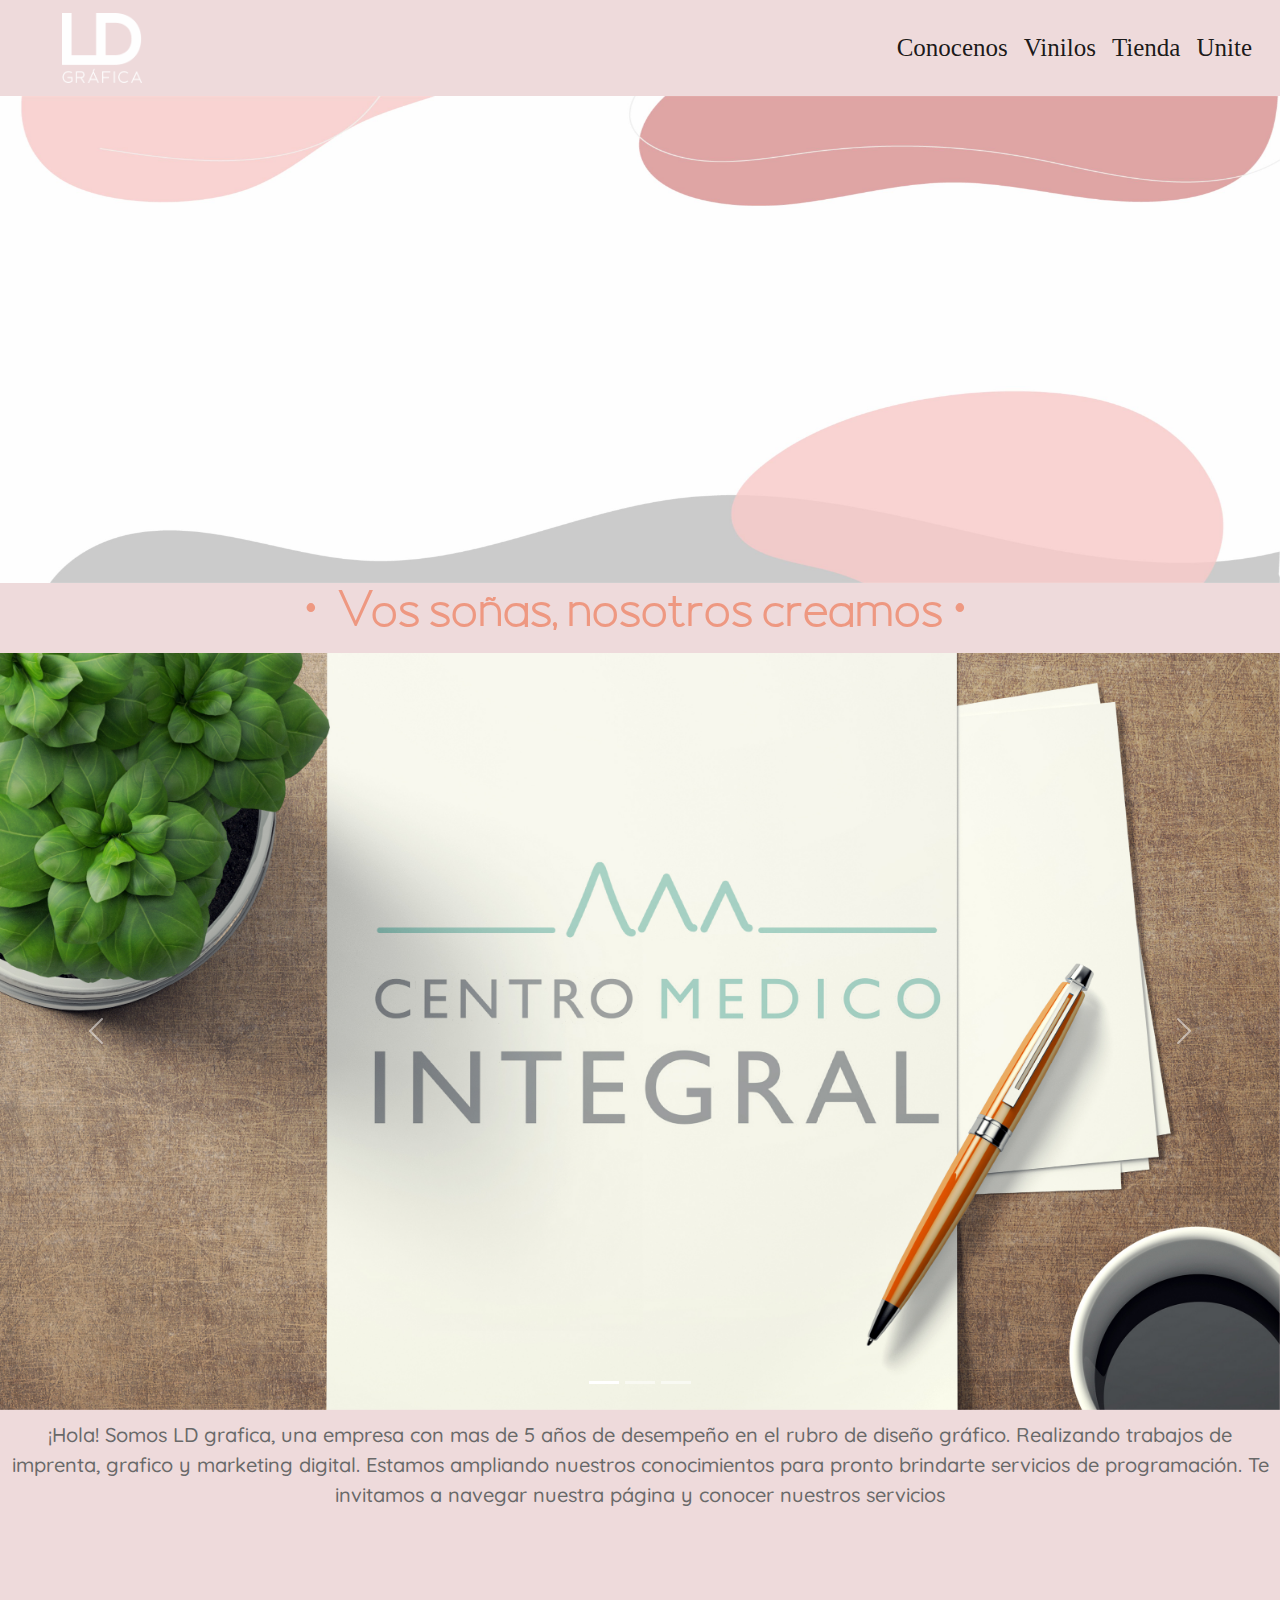
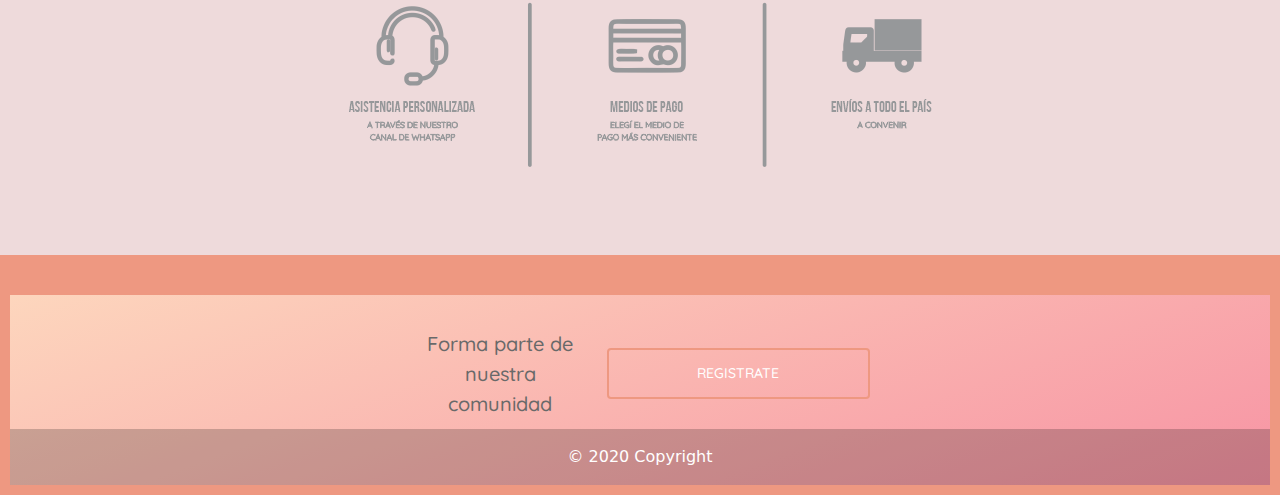
<file: index.html>
<html lang="en">
<head>
    <meta charset="UTF-8">
    <meta http-equiv="X-UA-Compatible" content="IE=edge">
    <meta name="keywords" content="Diseño gráfico, Desarrollo web, Imprenta, Vinilos, Merchandising ">
    <meta name="description" content="Impresion Offset, Digital, Diseño Gráfico, Papeleria comercial,
    packaging y desarrollo web">
    <link rel="stylesheet" href="./boostrap/css/bootstrap.min.css">
    <link rel="stylesheet" href="./css/main.css">
    <link rel="icon" href="./imagenes/favicon.png">
    <title>LD Grafica - Home</title>
</head>
<body>
  <header>
      <nav class="navbar navbar-expand-lg colorgb">
        <div class="container-fluid">
          <a class="navbar-brand" href="./index.html">
            <img src="./imagenes/logopng.png" alt="Logo" width="80" height="74" class="d-inline-block align-text-top">
          </a>
          <button class="navbar-toggler" type="button" data-bs-toggle="collapse" data-bs-target="#navbarText" aria-controls="navbarText" aria-expanded="false" aria-label="Toggle navigation">
            <span class="navbar-toggler-icon"></span>
          </button>
          <div class="collapse navbar-collapse" id="navbarText">
            <ul class="navbar-nav ms-auto me-2 mb-2 mb-lg-0">
              <li class="nav-item">
                <a class="nav-link active" aria-current="page" href="./pages/conocenos.html">Conocenos</a>
              </li>
              <li class="nav-item">
                <a class="nav-link active" aria-current="page" href="./pages/vinilos.html">Vinilos</a>
              </li>
              <li class="nav-item">
                <a class="nav-link active" aria-current="page" href="./pages/tienda.html">Tienda</a>
              </li>
              <li class="nav-item">
                <a class="nav-link active" aria-current="page" href="./pages/unite.html">Unite</a>
              </li>
            </ul>
          </div>
        </div>
      </nav>
  </header>
  
  <div>
      <div class="hero">
        <img src="./imagenes/hero.jpg" class="d-block w-100" alt="">
        <div>
          <h1 class="hero--text"> 
            
              • Vos soñas, nosotros creamos •
          </h1>
      </div>
  </div>
    <div>
        <div id="carouselExampleIndicators" class="carousel slide" data-bs-ride="true">
            <div class="carousel-indicators">
              <button type="button" data-bs-target="#carouselExampleIndicators" data-bs-slide-to="0" class="active" aria-current="true" aria-label="Slide 1"></button>
              <button type="button" data-bs-target="#carouselExampleIndicators" data-bs-slide-to="1" aria-label="Slide 2"></button>
              <button type="button" data-bs-target="#carouselExampleIndicators" data-bs-slide-to="2" aria-label="Slide 3"></button>
            </div>
            <div class="carousel-inner">
              <div class="carousel-item active">
                <img src="./imagenes/c.jpg" class="d-block w-100" alt="">
              </div>
              <div class="carousel-item">
                <img src="./imagenes/a.jpg" class="d-block w-100" alt="">
              </div>
              <div class="carousel-item">
                <img src="./imagenes/b.jpg" class="d-block w-100" alt="">
              </div>
            </div>
            <button class="carousel-control-prev" type="button" data-bs-target="#carouselExampleIndicators" data-bs-slide="prev">
              <span class="carousel-control-prev-icon" aria-hidden="true"></span>
              <span class="visually-hidden">Previous</span>
            </button>
            <button class="carousel-control-next" type="button" data-bs-target="#carouselExampleIndicators" data-bs-slide="next">
              <span class="carousel-control-next-icon" aria-hidden="true"></span>
              <span class="visually-hidden">Next</span>
            </button>
          </div>
    </div>
    
      


    <div>
         <p class="introduccion">
            ¡Hola! Somos LD grafica, una empresa con mas de 5 años
            de desempeño en el rubro de diseño gráfico.
            Realizando trabajos de imprenta, grafico y marketing digital. 
            Estamos ampliando nuestros conocimientos para pronto
            brindarte servicios de programación. 
            Te invitamos a navegar nuestra página y conocer nuestros servicios 
        </p>      
    </div>

    <div>
        <div class="atencion">
            <a href="./imagenes/WEB.png"></a>
        </div>
    </div>

    <section class="footer">
      
      <footer class="text-center text-white" style="background-image: linear-gradient(-20deg, #f794a4 0%, #fdd6bd 100%)">
        
        <div class="container p-4 pb-0">
          
          <section class="">
            <p class="d-flex justify-content-center align-items-center">
              <span class="me-3">Forma parte de nuestra comunidad</span>
              <button type="button" class="btn btn-outline-light btn-rounded">
                registrate
              </button>
            </p>
          </section>
          
        </div>
        
        <div class="text-center p-3" style="background-color: rgba(0, 0, 0, 0.2);">
          © 2020 Copyright
        </div>
      </footer>
    
    </section>
    <script src="./boostrap/js/bootstrap.min.js"></script>
</body>
</html>
</file>
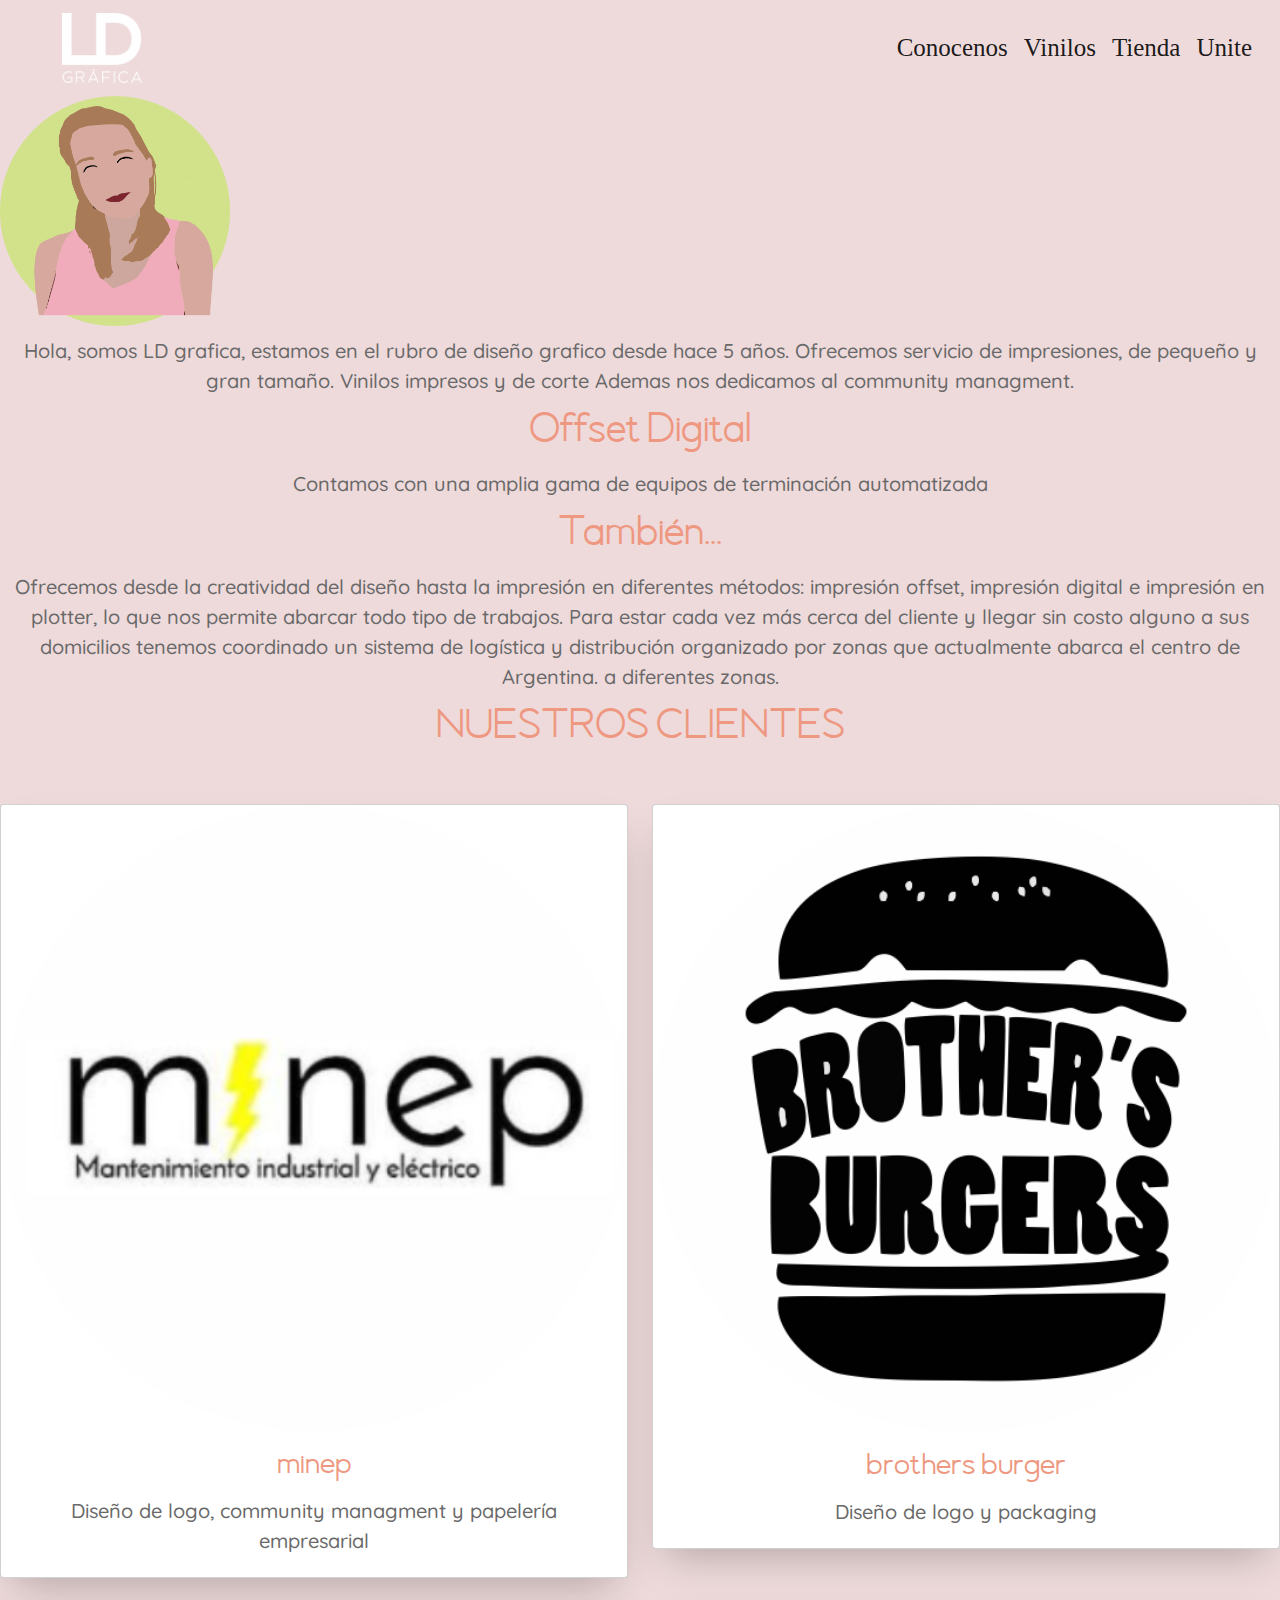
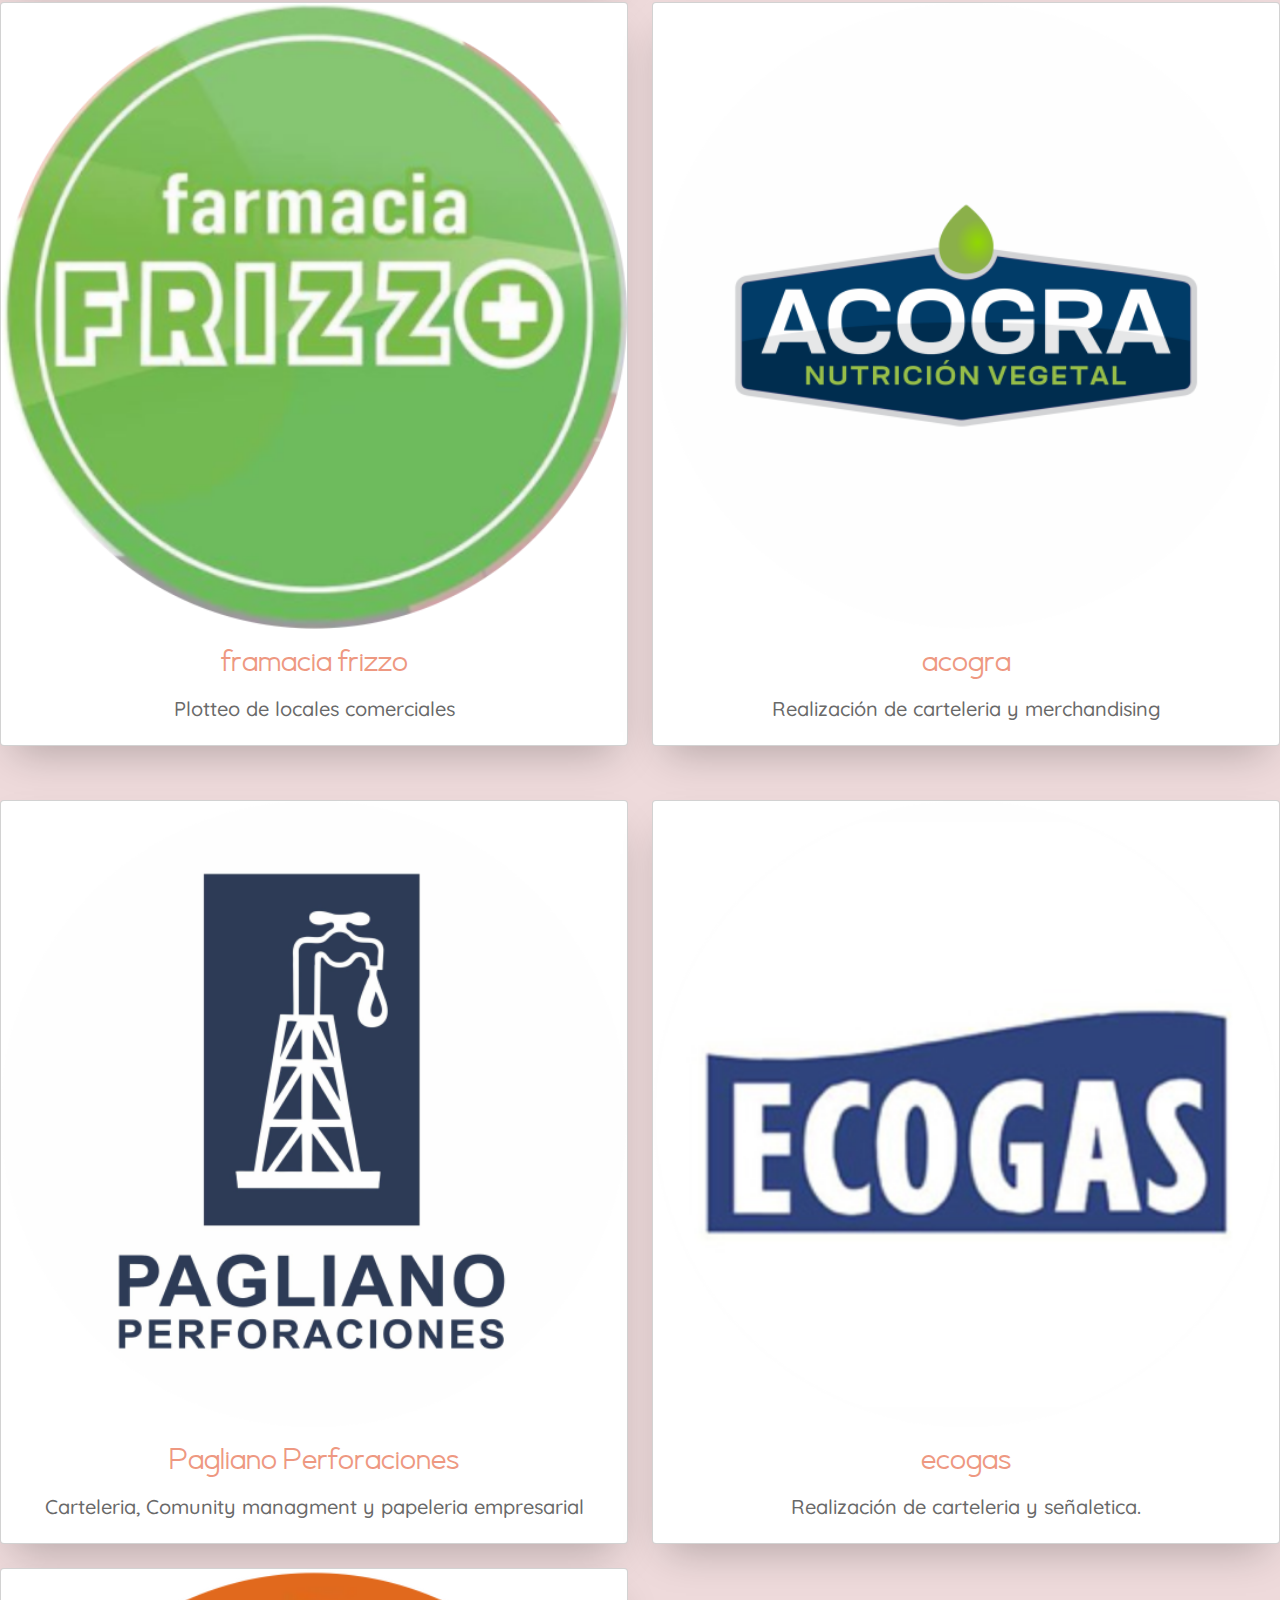
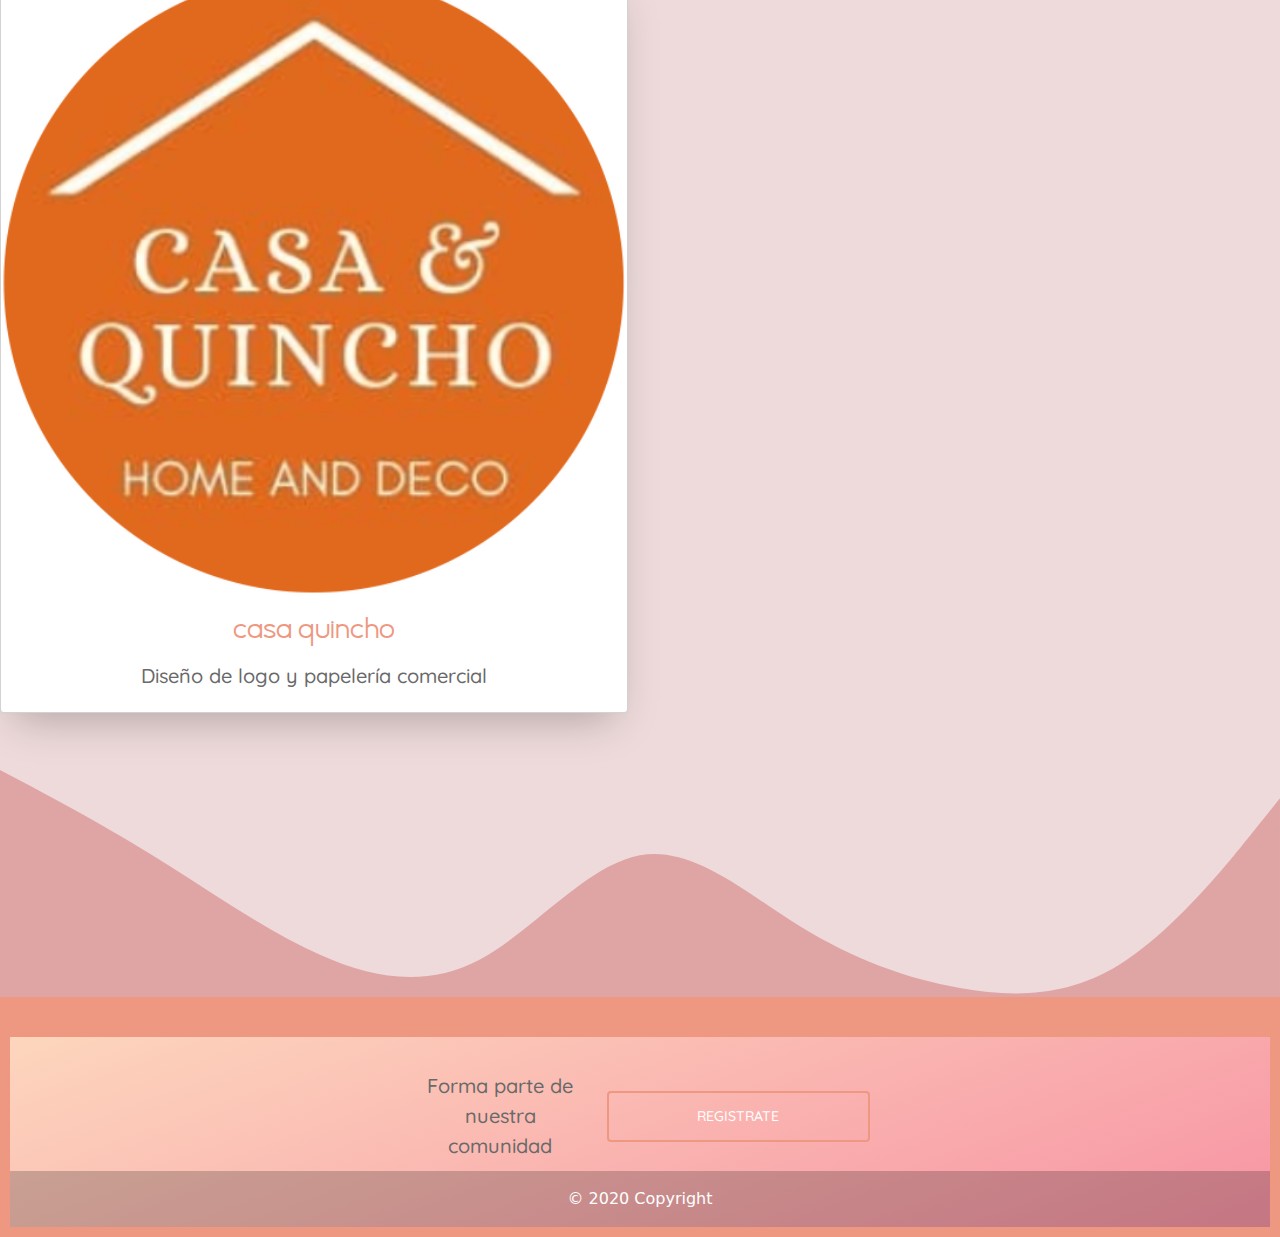
<file: pages/conocenos.html>
<html lang="en">
<head>
    <meta charset="UTF-8">
    <meta http-equiv="X-UA-Compatible" content="IE=edge">
    <meta name="viewport" content="width=device-width, initial-scale=1.0">
    <meta name="keywords" content="Diseño gráfico, Servicios, Clientes, Impresión Offset y digital">
    <meta name="description" content="Conoce los servicios que realizamos y las empresas que confiaron 
    en nuestro trabajo">
    <link rel="stylesheet" href="../boostrap/css/bootstrap.min.css">
    <link rel="stylesheet" href="../css/main.css">
    <link rel="icon" href="../imagenes/favicon.png">
    <title>Conocenos</title>
</head>
<body>
  <header>
    <nav class="navbar navbar-expand-lg colorgb">
      <div class="container-fluid">
        <a class="navbar-brand" href="../index.html">
          <img src="../imagenes/logopng.png" alt="Logo" width="80" height="74" class="d-inline-block align-text-top">
        </a>
        <button class="navbar-toggler" type="button" data-bs-toggle="collapse" data-bs-target="#navbarText" aria-controls="navbarText" aria-expanded="false" aria-label="Toggle navigation">
          <span class="navbar-toggler-icon"></span>
        </button>
        <div class="collapse navbar-collapse" id="navbarText">
          <ul class="navbar-nav ms-auto me-2 mb-2 mb-lg-0">
            <li class="nav-item">
              <a class="nav-link active" aria-current="page" href="../pages/conocenos.html">Conocenos</a>
            </li>
            <li class="nav-item">
              <a class="nav-link active" aria-current="page" href="../pages/vinilos.html">Vinilos</a>
            </li>
            <li class="nav-item">
              <a class="nav-link active" aria-current="page" href="../pages/tienda.html">Tienda</a>
            </li>
            <li class="nav-item">
              <a class="nav-link active" aria-current="page" href="../pages/unite.html">Unite</a>
            </li>
          </ul>
        </div>
      </div>
    </nav>
   </header>
    <section class="img">
      <div>
          <img src="../imagenes/3 (2).png" alt="" width="230px" height="230px" >  
      </div>
  </section>
  <section class="service">
      <div>
          <p class="">
              Hola, somos LD grafica, estamos en el rubro de diseño grafico 
              desde hace 5 años. Ofrecemos servicio de impresiones, 
              de pequeño y gran tamaño. Vinilos impresos y de corte
              Ademas nos dedicamos al community managment.                
          </p>

          <h3>Offset Digital</h3>
          <p class="">
            Contamos con una amplia gama de equipos de terminación automatizada
          </p>

          <h3>También...</h3>
          <p class="">
            Ofrecemos desde la creatividad del diseño hasta la impresión 
            en diferentes métodos: impresión offset, impresión digital e impresión en plotter,
            lo que nos permite abarcar todo tipo de trabajos. Para estar cada vez más cerca 
            del cliente y llegar sin costo alguno a sus domicilios tenemos coordinado 
            un sistema de logística y distribución organizado por zonas que actualmente 
            abarca el centro de Argentina.
            a diferentes zonas.
        </p>
      </div>
  </section>
  <main>
    <div>
      <h3>NUESTROS CLIENTES</h3>
    </div>
    <div class="row row-cols-1 row-cols-md-2 g-4">
      <div class="col">
        <div class="card">
          <img src="../imagenes/1.png" class="card-img-top" alt="...">
          <div class="card-body">
            <h5 class="card-title">minep</h5>
            <p class="card-text">Diseño de logo, community managment y papelería empresarial</p>
          </div>
        </div>
      </div>
      <div class="col">
        <div class="card">
          <img src="../imagenes/2.png" class="card-img-top" alt="...">
          <div class="card-body">
            <h5 class="card-title">brothers burger</h5>
            <p class="card-text">Diseño de logo y packaging</p>
          </div>
        </div>
      </div>
      <div class="col">
        <div class="card">
          <img src="../imagenes/3.png" class="card-img-top" alt="...">
          <div class="card-body">
            <h5 class="card-title">framacia frizzo</h5>
            <p class="card-text">Plotteo de locales comerciales</p>
          </div>
        </div>
      </div>
      <div class="col">
        <div class="card">
          <img src="../imagenes/4.png" class="card-img-top" alt="...">
          <div class="card-body">
            <h5 class="card-title">acogra</h5>
            <p class="card-text">Realización de carteleria y merchandising</p>
          </div>
        </div>
      </div>
    </div>
    <div class="row row-cols-1 row-cols-md-2 g-4">
      <div class="col">
        <div class="card">
          <img src="../imagenes/5.png" class="card-img-top" alt="...">
          <div class="card-body">
            <h5 class="card-title">Pagliano Perforaciones</h5>
            <p class="card-text">Carteleria, Comunity managment y papeleria empresarial</p>
          </div>
        </div>
      </div>
      <div class="col">
        <div class="card">
          <img src="../imagenes/6.png" class="card-img-top" alt="...">
          <div class="card-body">
            <h5 class="card-title">ecogas</h5>
            <p class="card-text">Realización de carteleria y señaletica.</p>
          </div>
        </div>
      </div>
      <div class="col">
        <div class="card">
          <img src="../imagenes/7.png" class="card-img-top" alt="...">
          <div class="card-body">
            <h5 class="card-title">casa quincho</h5>
            <p class="card-text">Diseño de logo y papelería comercial</p>
          </div>
        </div>
      </div> 
               
  </main>
  <svg xmlns="http://www.w3.org/2000/svg" viewBox="0 0 1440 320">
    <path fill="#dfa5a4" fill-opacity="1" d="M0,64L30,80C60,96,120,128,180,165.3C240,203,300,245,360,272C420,299,480,309,540,277.3C600,245,660,171,720,160C780,149,840,203,900,240C960,277,1020,299,1080,309.3C1140,320,1200,320,1260,282.7C1320,245,1380,171,1410,133.3L1440,96L1440,320L1410,320C1380,320,1320,320,1260,320C1200,320,1140,320,1080,320C1020,320,960,320,900,320C840,320,780,320,720,320C660,320,600,320,540,320C480,320,420,320,360,320C300,320,240,320,180,320C120,320,60,320,30,320L0,320Z"></path>
  </svg>
  <section class="footer">
      
    <footer class="text-center text-white" style="background-image: linear-gradient(-20deg, #f794a4 0%, #fdd6bd 100%)">
      
      <div class="container p-4 pb-0">
        
        <section class="">
          <p class="d-flex justify-content-center align-items-center">
            <span class="me-3">Forma parte de nuestra comunidad</span>
            <button type="button" class="btn btn-outline-light btn-rounded">
              registrate
            </button>
          </p>
        </section>
        
      </div>
      
      <div class="text-center p-3" style="background-color: rgba(0, 0, 0, 0.2);">
        © 2020 Copyright
      </div>
    </footer>
  
  </section>


  <script src="../boostrap/js/bootstrap.min.js"></script>
</body>
</html>
</file>
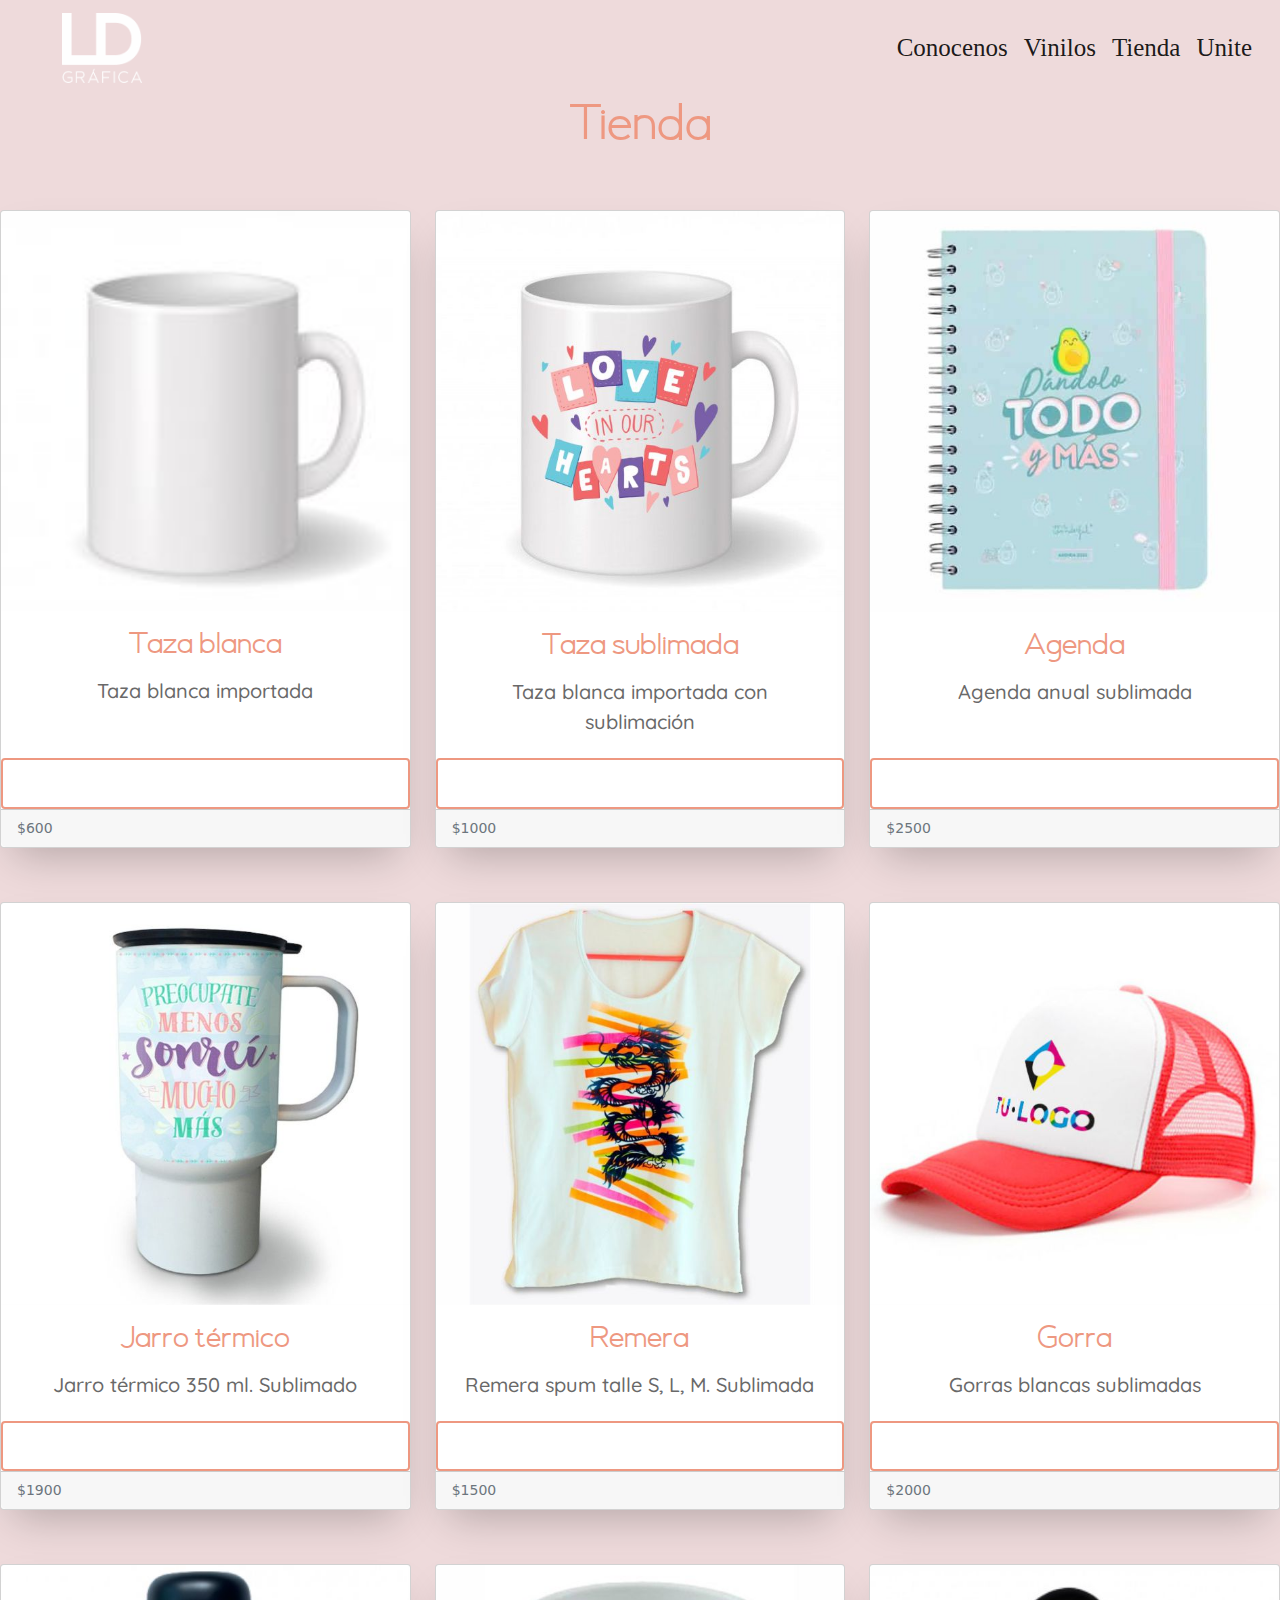
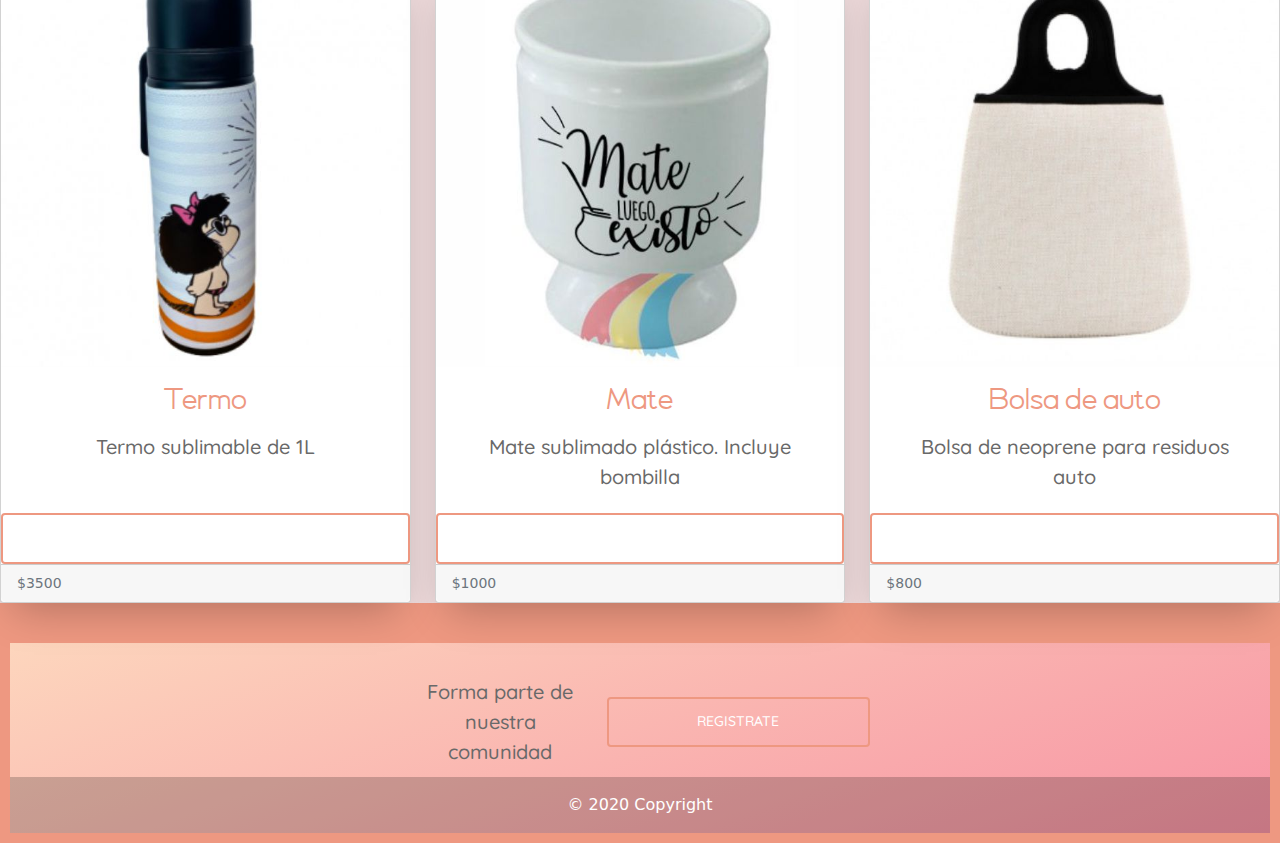
<file: pages/tienda.html>
<html lang="en">
<head>
    <meta charset="UTF-8">
    <meta http-equiv="X-UA-Compatible" content="IE=edge">
    <meta name="viewport" content="width=device-width, initial-scale=1.0">
    <meta name="keywords" content="Diseño gráfico, Merchandising, Productos sublimables">
    <meta name="description" content="Productos e insumos para sublimar. Insumos sublimables plásticos, 
    textiles, metales, goma y cerámica.">
    <link rel="stylesheet" href="../boostrap/css/bootstrap.min.css">
    <link rel="stylesheet" href="../css/main.css">
    <link rel="icon" href="../imagenes/favicon.png">
    <title>Tienda</title>  
</head>
<body >
  <header>
    <nav class="navbar navbar-expand-lg colorgb">
      <div class="container-fluid">
        <a class="navbar-brand" href="../index.html">
          <img src="../imagenes/logopng.png" alt="Logo" width="80" height="74" class="d-inline-block align-text-top">
        </a>
        <button class="navbar-toggler" type="button" data-bs-toggle="collapse" data-bs-target="#navbarText" aria-controls="navbarText" aria-expanded="false" aria-label="Toggle navigation">
          <span class="navbar-toggler-icon"></span>
        </button>
        <div class="collapse navbar-collapse" id="navbarText">
          <ul class="navbar-nav ms-auto me-2 mb-2 mb-lg-0">
            <li class="nav-item">
              <a class="nav-link active" aria-current="page" href="../pages/conocenos.html">Conocenos</a>
            </li>
            <li class="nav-item">
              <a class="nav-link active" aria-current="page" href="../pages/vinilos.html">Vinilos</a>
            </li>
            <li class="nav-item">
              <a class="nav-link active" aria-current="page" href="../pages/tienda.html">Tienda</a>
            </li>
            <li class="nav-item">
              <a class="nav-link active" aria-current="page" href="../pages/unite.html">Unite</a>
            </li>
          </ul>
        </div>
      </div>
    </nav>
   </header>
    <main>
        <h1 class="title">Tienda</h1>
        <div class="row row-cols-1 row-cols-md-3 g-4">
          <div class="col">
            <div class="card h-100">
              <img src="../imagenes/p1.jpg" class="card-img-top" alt="...">
              <div class="card-body">
                <h5 class="card-title">Taza blanca </h5>
                <p class="card-text">Taza blanca importada </p>
              </div>
              <div>
                <button type="button" class="btn btn-outline-secondary">Añadir</button>
              </div>
              <div class="card-footer">
                <small class="text-muted">$600</small>
              </div>
            </div>
          </div>
          <div class="col">
            <div class="card h-100">
              <img src="../imagenes/p2.jpg" class="card-img-top" alt="...">
              <div class="card-body">
                <h5 class="card-title">Taza sublimada </h5>
                <p class="card-text">Taza blanca importada con sublimación </p>
              </div>
              <div>
                <button type="button" class="btn btn-outline-secondary">Añadir</button>
              </div>
              <div class="card-footer">
                <small class="text-muted">$1000</small>
              </div>
            </div>
          </div>
          <div class="col">
            <div class="card h-100">
              <img src="../imagenes/p3.jpg" class="card-img-top" alt="...">
              <div class="card-body">
                <h5 class="card-title">Agenda</h5>
                <p class="card-text">Agenda anual sublimada</p>
              </div>
              <div>
                <button type="button" class="btn btn-outline-secondary">Añadir</button>
              </div>
              <div class="card-footer">
                <small class="text-muted">$2500</small>
              </div>  
            </div>
          </div>
        </div>
        <div class="row row-cols-1 row-cols-md-3 g-4">
          <div class="col">
            <div class="card h-100">
              <img src="../imagenes/p4.jpg" class="card-img-top" alt="...">
              <div class="card-body">
                <h5 class="card-title">Jarro térmico</h5>
                <p class="card-text">Jarro térmico 350 ml. Sublimado</p>
              </div>
              <div>
                <button type="button" class="btn btn-outline-secondary">Añadir</button>
              </div>
              <div class="card-footer">
                <small class="text-muted">$1900</small>
              </div>
            </div>
          </div>
          <div class="col">
            <div class="card h-100">
              <img src="../imagenes/p5.jpg" class="card-img-top" alt="...">
              <div class="card-body">
                <h5 class="card-title">Remera</h5>
                <p class="card-text">Remera spum talle S, L, M. Sublimada</p>
              </div>
              <div>
                <button type="button" class="btn btn-outline-secondary">Añadir</button>
              </div>
              <div class="card-footer">
                <small class="text-muted">$1500</small>
              </div>
            </div>
          </div>
          <div class="col">
            <div class="card h-100">
              <img src="../imagenes/p6.jpg" class="card-img-top" alt="...">
              <div class="card-body">
                <h5 class="card-title">Gorra</h5>
                <p class="card-text">Gorras blancas sublimadas</p>
              </div>
              <div>
                <button type="button" class="btn btn-outline-secondary">Añadir</button>
              </div>
              <div class="card-footer">
                <small class="text-muted">$2000</small>
              </div>  
            </div>
          </div>
        </div>
        <div class="row row-cols-1 row-cols-md-3 g-4">
          <div class="col">
            <div class="card h-100">
              <img src="../imagenes/p7.jpg" class="card-img-top" alt="...">
              <div class="card-body">
                <h5 class="card-title">Termo</h5>
                <p class="card-text">Termo sublimable de 1L</p>
              </div>
              <div>
                <button type="button" class="btn btn-outline-secondary">Añadir</button>
              </div>
              <div class="card-footer">
                <small class="text-muted">$3500</small>
              </div>
            </div>
          </div>
          <div class="col">
            <div class="card h-100">
              <img src="../imagenes/p8.jpg" class="card-img-top" alt="...">
              <div class="card-body">
                <h5 class="card-title">Mate</h5>
                <p class="card-text">Mate sublimado plástico. Incluye bombilla</p>
              </div>
              <div>
                <button type="button" class="btn btn-outline-secondary">Añadir</button>
              </div>
              <div class="card-footer">
                <small class="text-muted">$1000</small>
              </div>
            </div>
          </div>
          <div class="col">
            <div class="card h-100">
              <img src="../imagenes/p9.jpg" class="card-img-top" alt="...">
              <div class="card-body">
                <h5 class="card-title">Bolsa de auto</h5>
                <p class="card-text">Bolsa de neoprene para residuos auto</p>
              </div>
              <div>
                <button type="button" class="btn btn-outline-secondary">Añadir</button>
              </div>
              <div class="card-footer">
                <small class="text-muted">$800</small>
              </div>  
            </div>
          </div>
        </div>     
    </main>
    <section class="footer">
      
      <footer class="text-center text-white" style="background-image: linear-gradient(-20deg, #f794a4 0%, #fdd6bd 100%)">
        
        <div class="container p-4 pb-0">
          
          <section class="">
            <p class="d-flex justify-content-center align-items-center">
              <span class="me-3">Forma parte de nuestra comunidad</span>
              <button type="button" class="btn btn-outline-light btn-rounded">
                registrate
              </button>
            </p>
          </section>
          
        </div>
        
        <div class="text-center p-3" style="background-color: rgba(0, 0, 0, 0.2);">
          © 2020 Copyright
        </div>
      </footer>
    
    </section>
    <script src="../boostrap/js/bootstrap.min.js"></script>
</body>
</html>
</file>
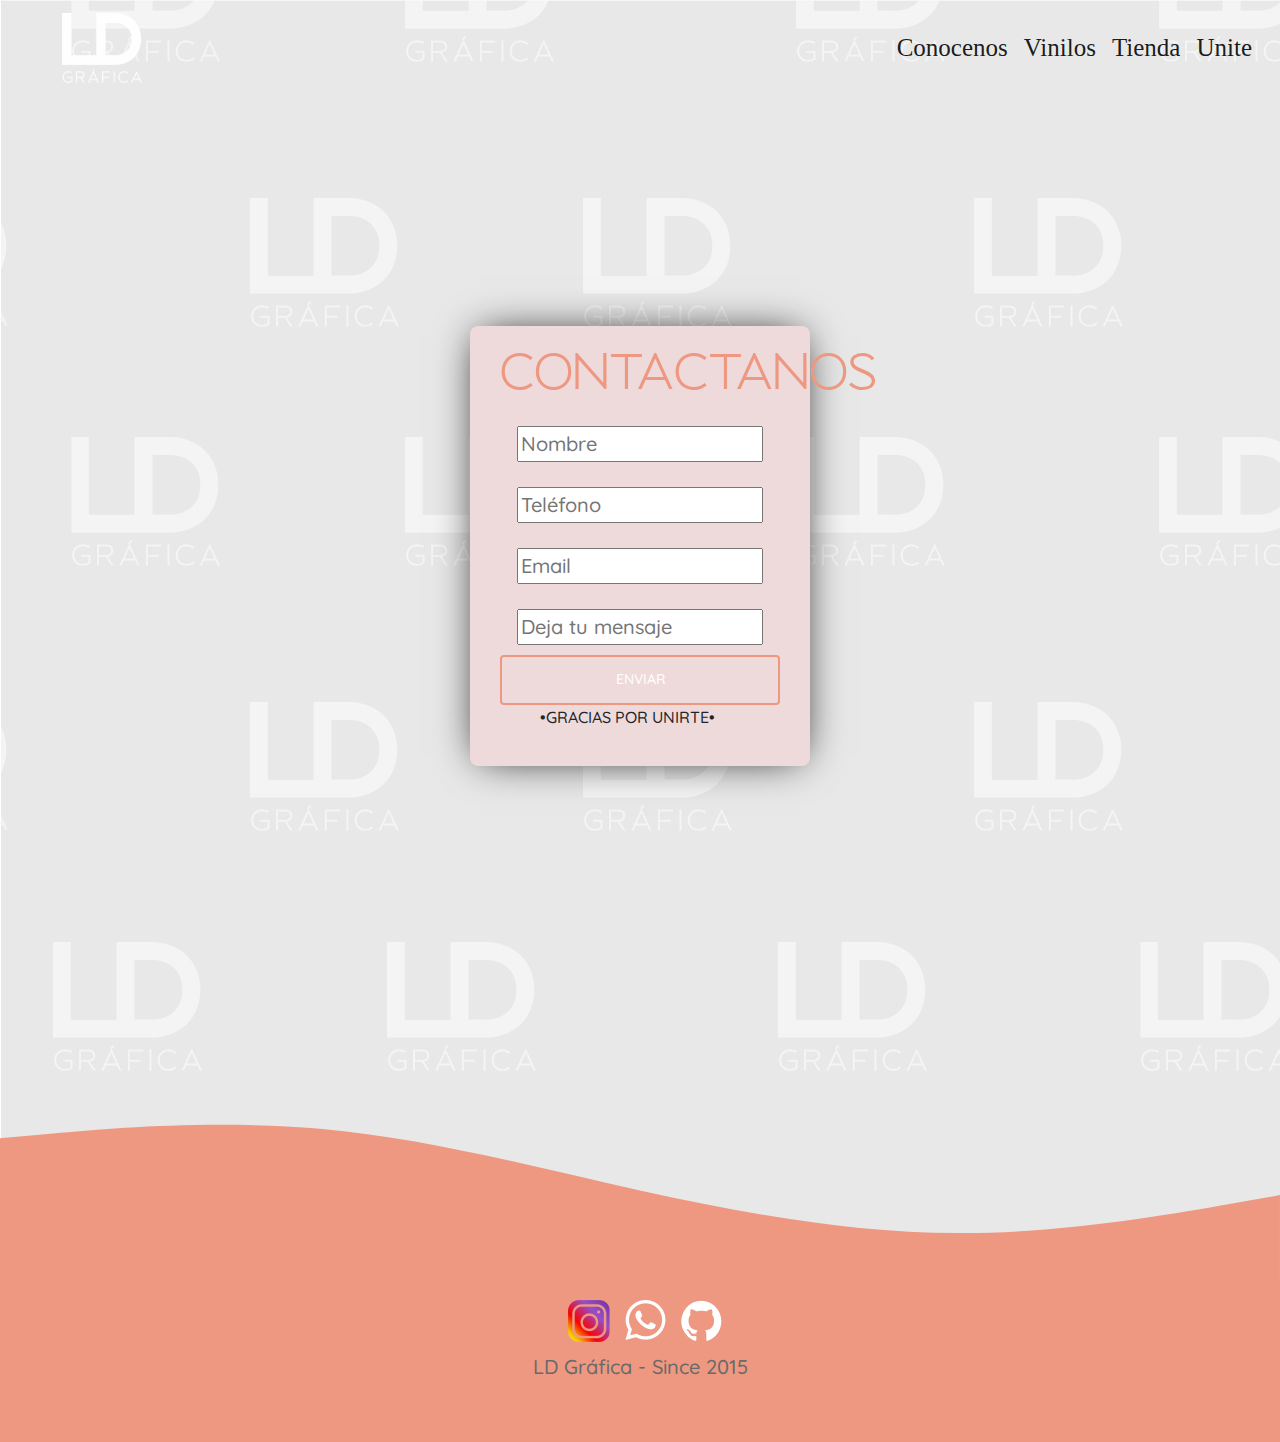
<file: pages/unite.html>
<html lang="en">
<head>
    <meta charset="UTF-8">
    <meta http-equiv="X-UA-Compatible" content="IE=edge">
    <meta name="viewport" content="width=device-width, initial-scale=1.0">
    <meta name="keywords" content="Crear Cuenta, Comunidad, Unite">
    <meta name="description" content="Unite y encontrá cientos de beneficios, envíos gratis, precios mayoristas y mucho más">
    <link rel="stylesheet" href="../boostrap/css/bootstrap.min.css">
    <link rel="stylesheet" href="../css/main.css">
    <link rel="icon" href="../imagenes/favicon.png">
    <title>Unite</title>
</head>
<body class="pag-unite">
  <header>
    <nav class="navbar navbar-expand-lg colorgb">
      <div class="container-fluid">
        <a class="navbar-brand" href="../index.html">
          <img src="../imagenes/logopng.png" alt="Logo" width="80" height="74" class="d-inline-block align-text-top">
        </a>
        <button class="navbar-toggler" type="button" data-bs-toggle="collapse" data-bs-target="#navbarText" aria-controls="navbarText" aria-expanded="false" aria-label="Toggle navigation">
          <span class="navbar-toggler-icon"></span>
        </button>
        <div class="collapse navbar-collapse" id="navbarText">
          <ul class="navbar-nav ms-auto me-2 mb-2 mb-lg-0">
            <li class="nav-item">
              <a class="nav-link active" aria-current="page" href="../pages/conocenos.html">Conocenos</a>
            </li>
            <li class="nav-item">
              <a class="nav-link active" aria-current="page" href="../pages/vinilos.html">Vinilos</a>
            </li>
            <li class="nav-item">
              <a class="nav-link active" aria-current="page" href="../pages/tienda.html">Tienda</a>
            </li>
            <li class="nav-item">
              <a class="nav-link active" aria-current="page" href="../pages/unite.html">Unite</a>
            </li>
          </ul>
        </div>
      </div>
    </nav>
   </header>
    <div >
      <form class="form">
        <h2>CONTACTANOS</h2>
        <p class="input" type="Name:"><input placeholder="Nombre"></input></p>
        <p class="input" type="Email:"><input placeholder="Teléfono"></input></p>
        <p class="input" type="Email:"><input placeholder="Email"></input></p>
        <p class="input" type="Message:"><input placeholder="Deja tu mensaje"></input></p>
        <button class="btn">Enviar</button>
        <div>
          <span class="fa fa-phone"></span>•GRACIAS POR UNIRTE•
          
        </div>
      </form>
    </div>    


      </div>
      <div class="wave">
        <svg xmlns="http://www.w3.org/2000/svg" viewBox="0 0 1440 320">
         <path fill="#EE9881" fill-opacity="1" d="M0,160L60,154.7C120,149,240,139,360,149.3C480,160,600,192,720,218.7C840,245,960,267,1080,266.7C1200,267,1320,245,1380,234.7L1440,224L1440,320L1380,320C1320,320,1200,320,1080,320C960,320,840,320,720,320C600,320,480,320,360,320C240,320,120,320,60,320L0,320Z"></path>
        </svg>
    
      </div>
      <footer>
    
        <div class="footer">
    
          <div class="social">
            
            <a href="https://www.instagram.com/ld.grafica/" ><i class="icon"></i> <img src="../imagenes/instagram.png"/></a>
            <a href="https://wa.me/3571316950" ><i class="icon"></i> <img src="../imagenes/whatsapp.png"/></a>
            <a href="https://github.com/luciiadn" ><i class="icon"></i> <img src="../imagenes/github.png"/></a>
           
          
            <p class="copyright">LD Gráfica - Since 2015</p>
          </div>
    
        </div>
          
      </footer>
    
    <script src="../boostrap/js/bootstrap.min.js"></script>
</body>
</html>
</file>
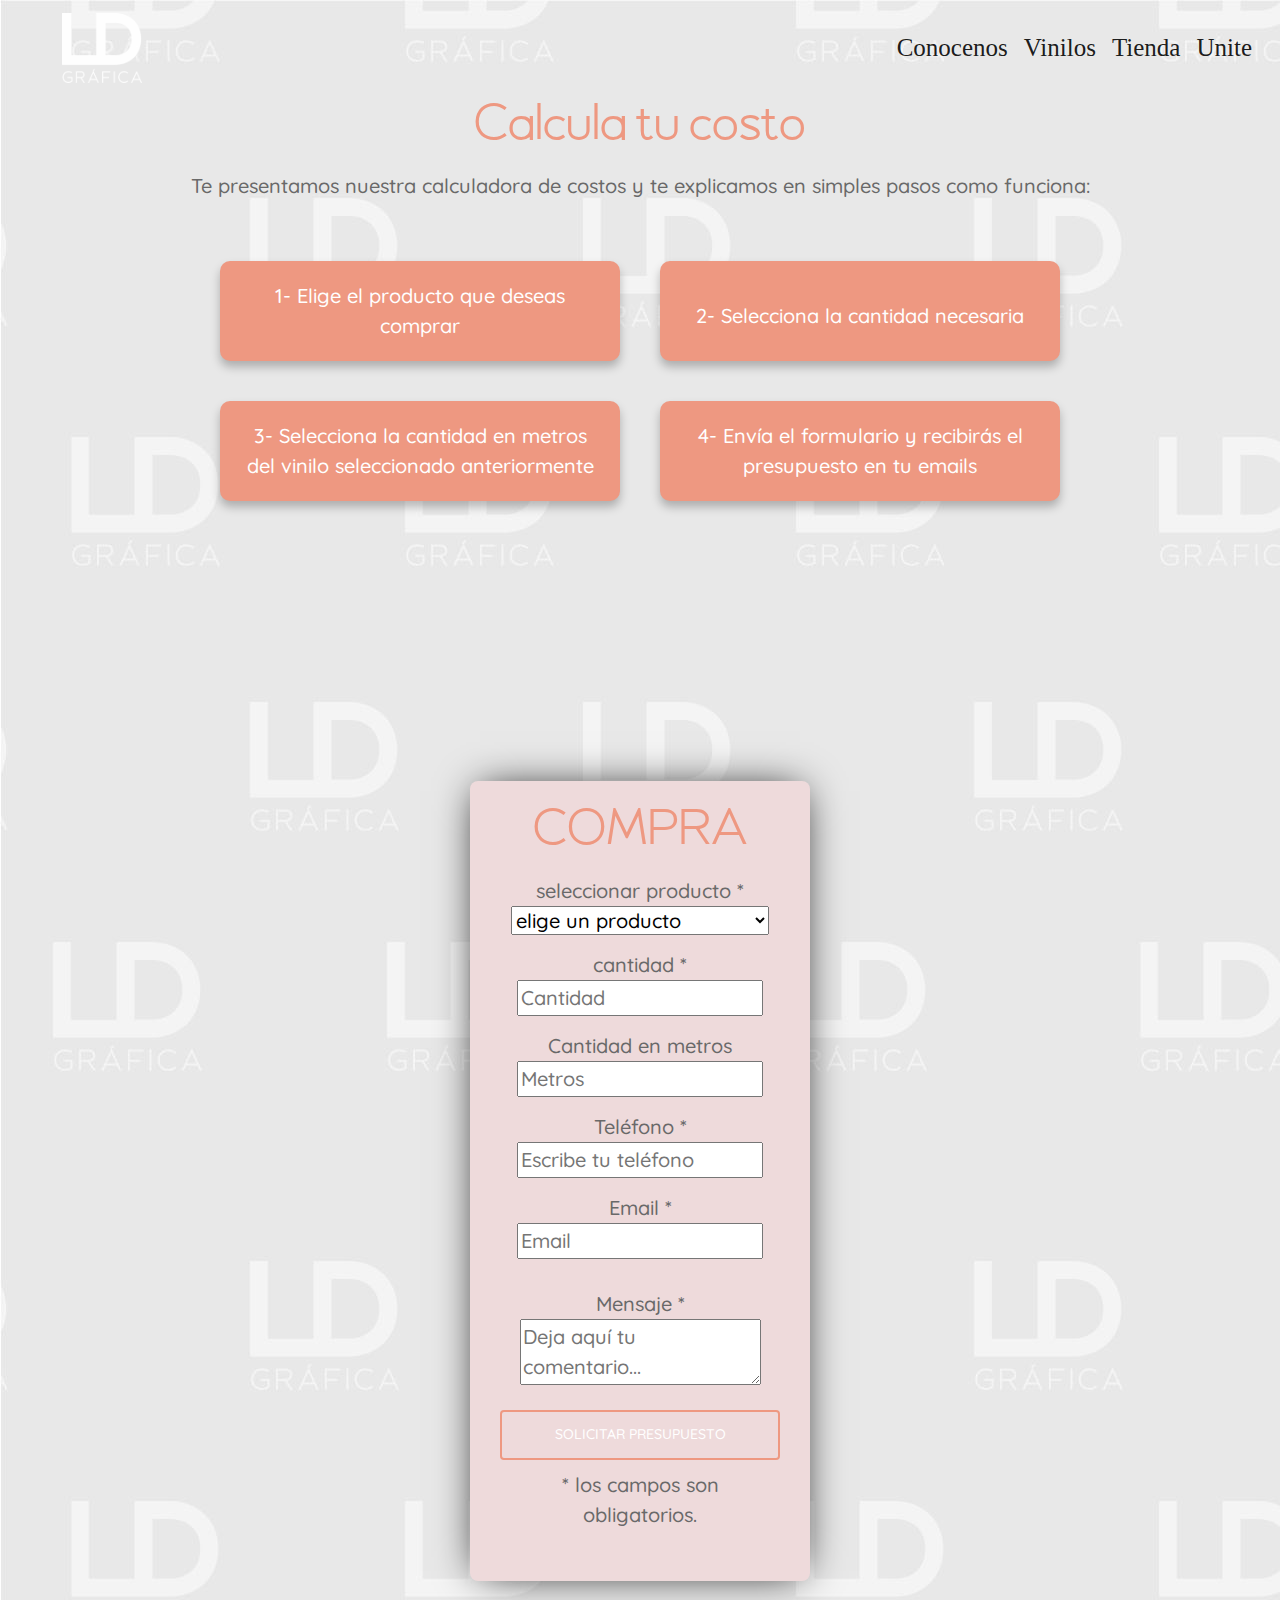
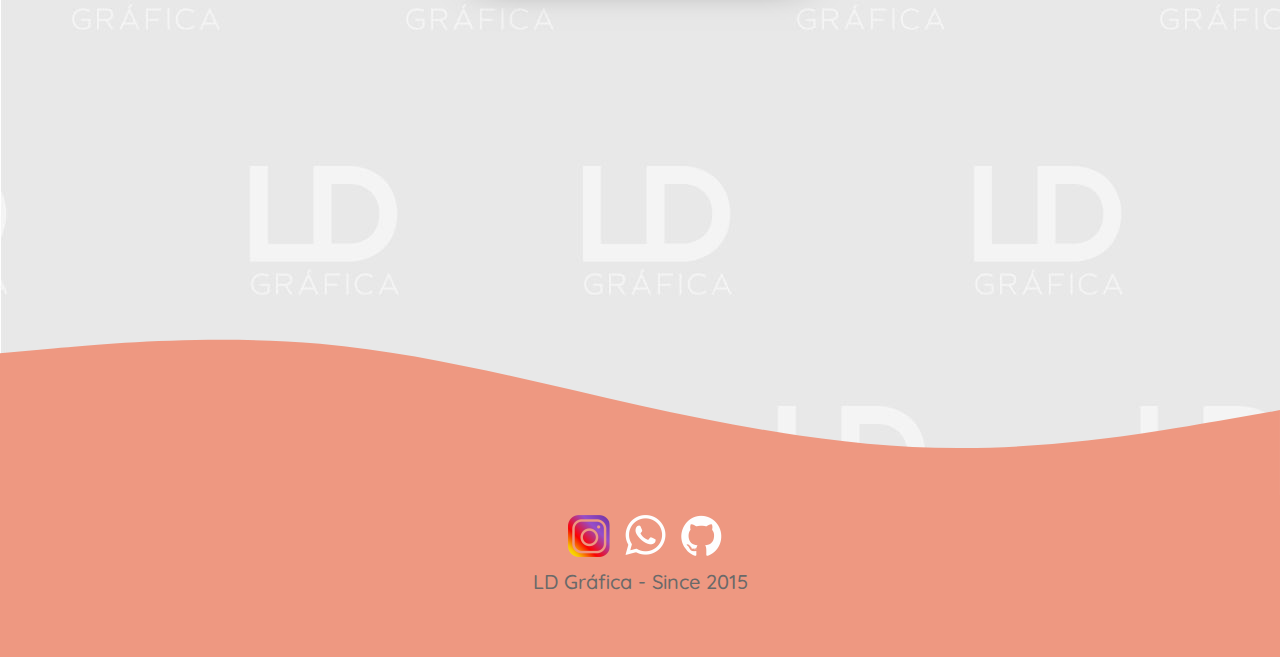
<file: pages/vinilos.html>
<html lang="en">
<head>
    <meta charset="UTF-8">
    <meta http-equiv="X-UA-Compatible" content="IE=edge">
    <meta name="viewport" content="width=device-width, initial-scale=1.0">
    <meta name="keywords" content="Diseño gráfico, Servicios, Vinilos, Impresión y corte">
    <meta name="description" content="Impresión y corte de vinilos, Calcomanias personalizadas impresas y troqueladas en vinilo">
    <link rel="stylesheet" href="../boostrap/css/bootstrap.min.css">
    <link rel="stylesheet" href="../css/main.css">
    <link rel="icon" href="../imagenes/favicon.png">
    <title>Vinilos</title>  
</head>
<body class="pag-unite">
  <header>
    <nav class="navbar navbar-expand-lg colorgb">
      <div class="container-fluid">
        <a class="navbar-brand" href="../index.html">
          <img src="../imagenes/logopng.png" alt="Logo" width="80" height="74" class="d-inline-block align-text-top">
        </a>
        <button class="navbar-toggler" type="button" data-bs-toggle="collapse" data-bs-target="#navbarText" aria-controls="navbarText" aria-expanded="false" aria-label="Toggle navigation">
          <span class="navbar-toggler-icon"></span>
        </button>
        <div class="collapse navbar-collapse" id="navbarText">
          <ul class="navbar-nav ms-auto me-2 mb-2 mb-lg-0">
            <li class="nav-item">
              <a class="nav-link active" aria-current="page" href="../pages/conocenos.html">Conocenos</a>
            </li>
            <li class="nav-item">
              <a class="nav-link active" aria-current="page" href="../pages/vinilos.html">Vinilos</a>
            </li>
            <li class="nav-item">
              <a class="nav-link active" aria-current="page" href="../pages/tienda.html">Tienda</a>
            </li>
            <li class="nav-item">
              <a class="nav-link active" aria-current="page" href="../pages/unite.html">Unite</a>
            </li>
          </ul>
        </div>
      </div>
    </nav>
   </header>
   <div>
    <section id="servicios">
      <h2>Calcula tu costo</h2>
      <p>
        Te presentamos nuestra calculadora de costos y te explicamos en simples 
       pasos como funciona:
      </p>
    </section>



    <div class="main-container">
      

      <div class="instruction">
        <div class="card-1">
          
          <p class="card__title">1- Elige el producto que deseas comprar</p>
          
        </div>
        <div class="card-1">
          
          <p class="card__title">2- Selecciona la cantidad necesaria</p>
          
        </div>
        <div class="card-1">
          
          <p class="card__title">3- Selecciona la cantidad en metros del vinilo seleccionado anteriormente</p>
          
        </div>
        <div class="card-1">
          
          <p class="card__title">4- Envía el formulario y recibirás el presupuesto en tu emails</p>
          
        </div>

      </div>
    </div>

  
    <div >      
      <div >
        <form class="form2">
          <h2>COMPRA</h2>

          <form action="link de accion del formulario" method="get" enctype="multipart/form-data">     
            <p>
                <label for="producto" class="seleccionar__producto">seleccionar producto
                  <span class="obligatorio">*</span>
                    <select name="" id=""> 
                        <option value=""><selected disabled> elige un producto</option>
                        <option value="">Vinilo de corte</option>
                        <option value="">Vinilo impreso</option>
                        <option value="">vinilo esmerilado</option>
                        <option value="">vinilo esmerilado impreso</option>
                        <option value="">vinilo puntillado impreso</option>
                        <option value="">vinilo terminacion mate</option>                 
                    </select>
                </label>
            </p>
            <p>
                <label for="cantidad" class="cantidad">cantidad
                  <span class="obligatorio">*</span>
                </label>
                  <input type="cantidad" name="cantidad" required="obligatorio" placeholder="Cantidad">
            </p>
            <p>
                <label for="metros" class="metros">Cantidad en metros
                </label>
                  <input type="url" name="metros" placeholder="Metros">
            </p>
            <p>
                <label for="telefone" class="colocar_telefono">Teléfono
                  <span class="obligatorio">*</span>
                </label>
                  <input type="tel" name="introducir_telefono" placeholder="Escribe tu teléfono">
            </p>               
            <p>
                <label for="email" class="colocar_email">Email
                  <span class="obligatorio">*</span>
                </label>

                  <input type="tel" name="introducir_email" placeholder="Email">                   
            </p>
            <p>
                <p>
                    <label for="mensaje" class="colocar_mensaje">Mensaje
                      <span class="obligatorio">*</span>
                    </label>                     
                    <textarea name="introducir_mensaje" class="texto_mensaje" id="mensaje" required="obligatorio" placeholder="Deja aquí tu comentario..."></textarea> 
                </p>        
            </p>
            <button type="button" class="btn">Solicitar presupuesto</button>
            <p class="aviso">
                <span class="obligatorio"> * </span>los campos son obligatorios.
            </p>          
       </form>   
        </div> 
    </div>  















          
        </form>
      </div>    


  <div class="wave">
    <svg xmlns="http://www.w3.org/2000/svg" viewBox="0 0 1440 320">
     <path fill="#EE9881" fill-opacity="1" d="M0,160L60,154.7C120,149,240,139,360,149.3C480,160,600,192,720,218.7C840,245,960,267,1080,266.7C1200,267,1320,245,1380,234.7L1440,224L1440,320L1380,320C1320,320,1200,320,1080,320C960,320,840,320,720,320C600,320,480,320,360,320C240,320,120,320,60,320L0,320Z"></path>
    </svg>

  </div>
  <footer>

    <div class="footer">

      <div class="social">
        
        <a href="https://www.instagram.com/ld.grafica/" ><i class="icon"></i> <img src="../imagenes/instagram.png"/></a>
        <a href="https://wa.me/3571316950" ><i class="icon"></i> <img src="../imagenes/whatsapp.png"/></a>
        <a href="https://github.com/luciiadn" ><i class="icon"></i> <img src="../imagenes/github.png"/></a>
       
      
        <p class="copyright">LD Gráfica - Since 2015</p>
      </div>

    </div>
      
  </footer>
    
    
    <script src="../boostrap/js/bootstrap.min.js"></script>
    
</body>
</html>
</file>
<file: css/main.css>
@font-face {
  font-family: Quicksand;
  src: url(../assets/Quicksand-Medium.ttf); }

@font-face {
  font-family: bebas;
  src: url(../assets/Bebas_Neue/BebasNeue-Regular.ttf); }

@font-face {
  font-family: bebas;
  src: url(/assets/lorenza/LORENZA.ttf); }

h1, h2, h3, h5 {
  color: #ee9881;
  text-align: center;
  font-family: Bebas;
  margin-bottom: 10px;
  font-size: 50px; }

h3 {
  font-size: 40px; }

h5 {
  font-size: 30px;
  margin-bottom: 0px; }

p {
  font-family: Quicksand;
  font-size: 20px;
  color: dimgray;
  text-align: center;
  margin: 5px;
  padding: 5px; }

.header {
  background: url(../imagenes/navbar.png);
  background-repeat: no-repeat;
  background-position: center;
  background-size: cover;
  width: 100%;
  height: 500px;
  margin: 0px;
  padding: 0px; }

.navbar {
  background-color: transparent !important; }
  .navbar .navbar-brand {
    margin-left: 50px; }
  .navbar .nav-item {
    font-family: Lorenza;
    text-transform: capitalize;
    color: dimgray;
    font-size: 25px; }

@media screen and (max-width: 576px) {
  header {
    width: 375px; } }

.footer {
  background-color: #ee9881;
  padding: 10px; }

.social {
  text-align: center;
  padding-bottom: 30px;
  margin: 10px; }
  .social .icon {
    margin: 5px; }

.footer-basic .copyright {
  margin: 15px;
  text-align: center;
  font-size: 13px;
  color: white;
  font-family: Quicksand; }

body {
  margin: 0;
  padding: 0;
  background: #eedadb;
  justify-content: center;
  overflow-x: hidden; }

.atencion {
  background-image: url(../imagenes/WEB.png);
  background-repeat: no-repeat;
  background-position: center;
  width: auto;
  height: 300px;
  margin: 20px; }

.clearfix {
  margin: 10px;
  padding: 5px; }
  .clearfix .col-md-6 {
    width: 400px;
    height: auto; }

.container {
  margin-top: 30px;
  max-width: 600px;
  max-height: 350px;
  display: flex;
  justify-content: center;
  align-items: center;
  gap: 20px; }

.container:hover img {
  opacity: 0.3; }

.container img:hover {
  transform: perspective(800px) rotateY(0deg);
  opacity: 1; }

.destacado {
  width: 30%;
  height: 100%;
  object-fit: cover;
  transform-origin: center;
  transform: perspective(800px) rotateY(25deg);
  transition: 0.5s; }

.conocenos {
  background-image: url(./imagenes/background.jpg);
  background-repeat: no-repeat; }

.pag-unite {
  background: url(../imagenes/background.jpg); }

.form, .form2 {
  width: 340px;
  height: 440px;
  background: #eedadb;
  border-radius: 8px;
  box-shadow: 0 0 40px -10px #000;
  margin: calc(50vh - 220px) auto;
  padding: 20px 30px;
  max-width: calc(100vw - 40px);
  box-sizing: border-box;
  font-family: Quicksand; }

.form2 {
  height: 800px; }

.input {
  border: 2px;
  margin-top: 15px; }

.fa {
  text-align: center;
  margin: 10px;
  padding: 10px; }

.card-img-top:hover {
  filter: opacity(0.5); }

.row {
  margin-top: 30px; }

@media (max-width: 40rem) {
  .row {
    width: 350px; } }

.main {
  max-width: 1000px;
  margin: 0 auto; }

img {
  height: auto;
  max-width: 100%;
  vertical-align: middle; }

.btn {
  color: white;
  padding: 0.8rem;
  font-size: 14px;
  text-transform: uppercase;
  border-radius: 4px;
  font-weight: 400;
  display: block;
  width: 100%;
  border: 2px solid #ee9881;
  background: transparent;
  text-align: center; }
  .btn:hover {
    background-color: #ee9881; }

.cards {
  display: flex;
  flex-wrap: wrap;
  list-style: none;
  margin: 0;
  padding: 0; }

.cards_item {
  display: flex;
  padding: 1rem; }

@media (min-width: 40rem) {
  .cards_item {
    width: 50%; } }

@media (min-width: 56rem) {
  .cards_item {
    width: 33.3333%; } }

.card {
  background-color: white;
  border-radius: 0.25rem;
  box-shadow: 0 20px 40px -14px rgba(0, 0, 0, 0.25);
  display: flex;
  flex-direction: column;
  overflow: hidden; }

.card_content {
  padding: 1rem;
  background: linear-gradient(to bottom left, #EF8D9C 40%, #FFC39E 100%); }

.card_title {
  color: white;
  font-size: 26px;
  letter-spacing: 1px;
  margin: 0px; }

.card_text {
  color: white;
  font-size: 0.875rem;
  line-height: 1.5;
  margin-bottom: 1.25rem; }

.made_by {
  font-size: 40px;
  margin-top: 35px;
  text-align: center; }

.main-container {
  padding: 30px; }

.instruction {
  display: flex;
  flex-wrap: wrap;
  justify-content: center; }

.card-1 {
  margin: 20px;
  padding: 10px;
  width: 400px;
  min-height: 100px;
  display: grid;
  border-radius: 10px;
  box-shadow: 0px 6px 10px rgba(0, 0, 0, 0.25);
  transition: all 0.2s; }

.card-1:hover {
  box-shadow: 0px 6px 10px rgba(0, 0, 0, 0.4);
  transform: scale(1.01); }

.card__title {
  grid-row: 3/4;
  color: white; }

.card-1 {
  background: #ee9881; }

@media (max-width: 1600px) {
  .cards {
    justify-content: center; } }
</file>
